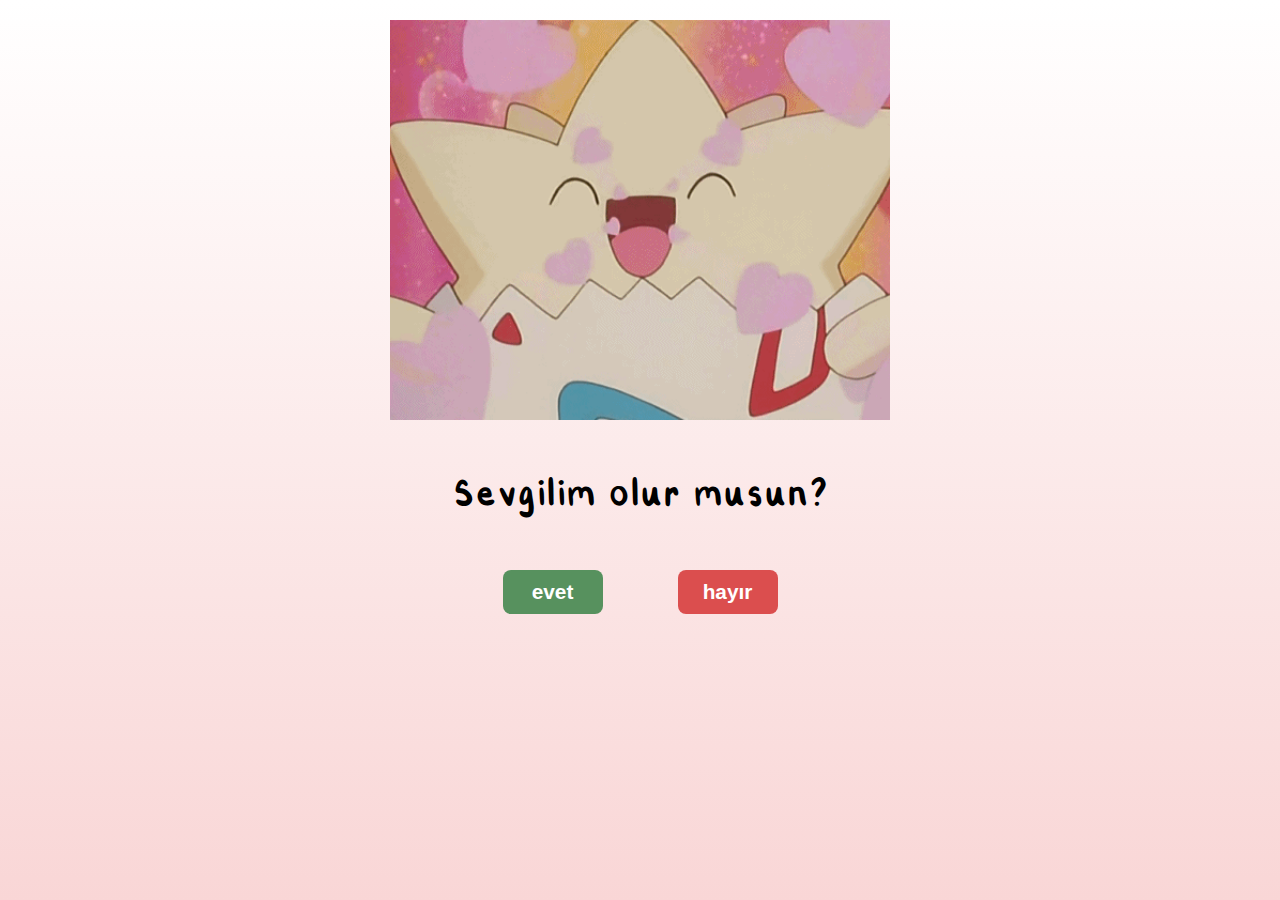
<file: index.html>
<!DOCTYPE html>
<html lang="en">
  <head>
    <meta charset="UTF-8" />
    <meta name="viewport" content="width=device-width, initial-scale=1.0" />
    <title>sevgilim olur musun?</title>
    <link rel="stylesheet" href="styles.css" />
  </head>
  <body>
    <div class="container">
      <!-- Gif -->
      <img
        src="assets/images/togepi-love.gif"
        id="togepi-gif"
        alt="a cute picture of togepi"
      />
      <!-- Question -->
      <h1 id="message">Sevgilim olur musun?</h1>
    </div>
    <!-- Buttons -->
    <div class="btn-container">
      <button id="yes-btn" onclick="window.location.href='yay.html'">
        evet
      </button>
      <button id="no-btn">hayır</button>
    </div>
    <script src="script.js"></script>
  </body>
</html>
</file>
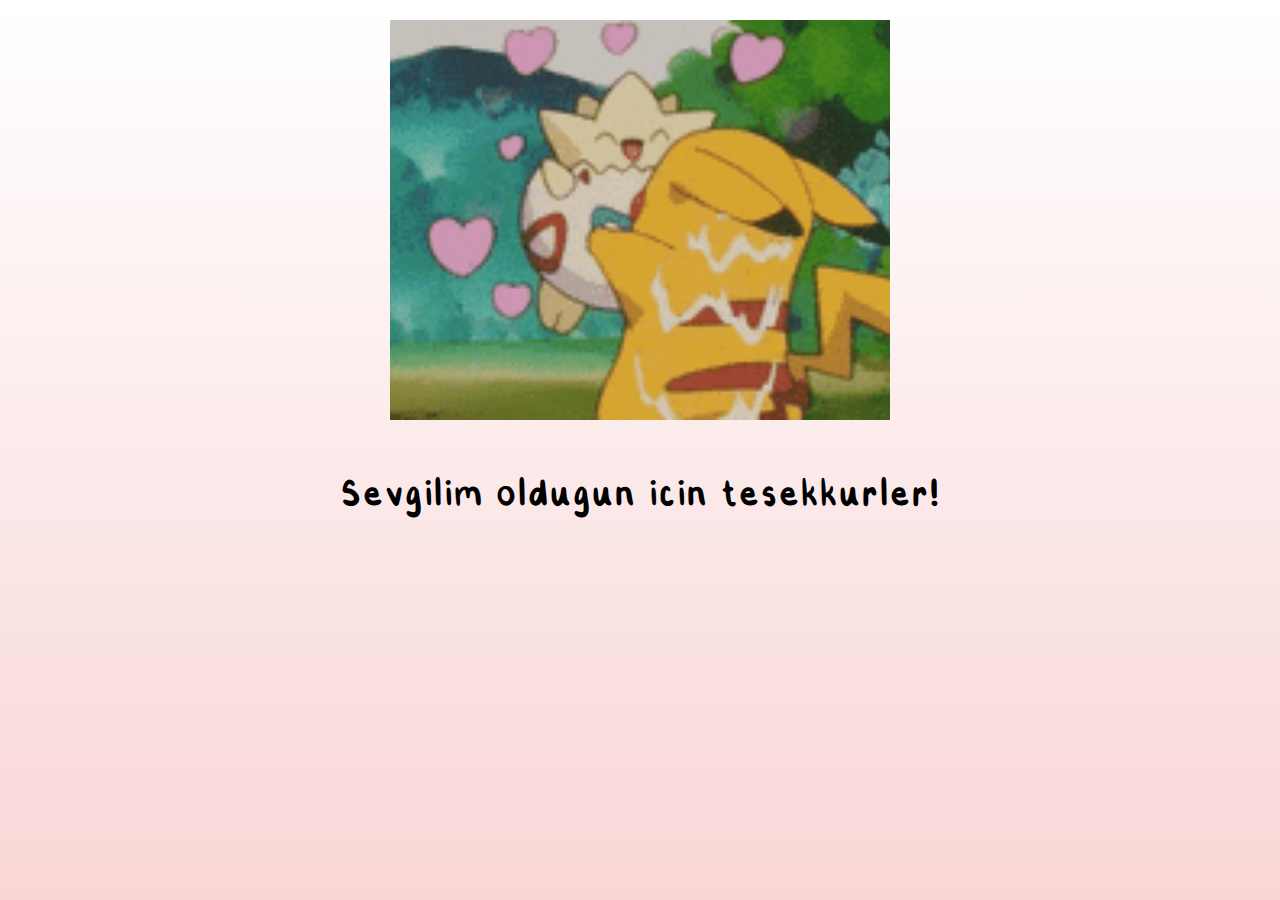
<file: yay.html>
<!DOCTYPE html>
<html lang="en">
  <head>
    <meta charset="UTF-8" />
    <meta name="viewport" content="width=device-width, initial-scale=1.0" />
    <title>sevgilim olduğun için teşekkürler!</title>
    <link rel="stylesheet" href="styles.css" />
  </head>
  <body>
    <div class="container">
      <!-- Gif -->
      <img
        src="assets/images/togepi-and-pikachu.gif"
        id="togepi-gif"
        alt="a cute picture of togepi"
      />
      <!-- Question -->
      <h1 id="message">Sevgilim oldugun icin tesekkurler!</h1>
    </div>
  </body>
</html>
</file>
<file: styles.css>
:root {
  --gap-scale-factor: 250;
}

html,
body {
  height: 100%;
  margin: 0;
  padding: 0;
  overflow: hidden;
}

body {
  display: flex;
  flex-direction: column;
  justify-content: flex-start;
  text-align: center;
  margin: 0;
  padding: 0px 0;
  background: linear-gradient(#ffffff, #f9d6d6);
  font-family: "Steph", sans-serif;
}

@font-face {
  font-family: "Steph";
  src: url("assets/fonts/steph-font.ttf");
  font-weight: normal;
}

@font-face {
  font-family: "Steph";
  src: url("assets/fonts/steph-font-bold.ttf");
  font-weight: bold;
}

.container {
  max-width: 100%;
  margin: 20px auto 0 auto;
}

#togepi-gif {
  width: 500px;
  height: 400px;
  object-fit: cover;
}

h1 {
  font-size: 3rem;
  margin: 50px auto;
}

.btn-container {
  display: flex;
  justify-content: center;
  gap: 75px;
}

button {
  border-radius: 8px;
  min-width: 100px;
  max-width: 550px;
  border: none;
  cursor: pointer;
  padding: 10px 15px;
  white-space: nowrap;
  font-size: 1.3rem;
  font-weight: 600;
  transition: transform 0.1s ease;
}

button:hover {
  scale: 1.05;
}

#yes-btn {
  transform-origin: center top;
  color: white;
  background-color: #57915e;
}

#no-btn {
  color: white;
  background-color: #db4e4e;
}

@media (max-width: 1150px) {
  :root {
    --gap-scale-factor: 200;
  }

  body {
    padding-top: 70px;
  }
  .container {
    max-width: 100%;
    margin: 0;
  }

  #togepi-gif {
    width: 380px;
    height: 304px;
    object-fit: cover;
  }

  h1 {
    font-size: 2rem;
    margin: 50px auto;
  }

  .btn-container {
    display: flex;
    justify-content: center;
    gap: 20px;
  }

  button {
    border-radius: 8px;
    min-width: 100px;
    max-width: 400px;
    border: none;
    cursor: pointer;
    padding: 10px 12px;
    white-space: nowrap;
    font-size: 1rem;
    font-weight: 600;
    transition: transform 0.1s ease;
  }
}

@media (max-width: 600px) {
  :root {
    --gap-scale-factor: 50;
  }
  body {
    padding-top: 100px;
  }
  .container {
    max-width: 100%;
    margin: 0;
  }

  #togepi-gif {
    width: 300px;
    height: 240px;
    object-fit: cover;
  }

  h1 {
    font-size: 1.4rem;
    margin: 32px auto;
  }

  .btn-container {
    display: flex;
    justify-content: center;
    gap: 10px;
  }

  button {
    border-radius: 8px;
    min-width: 60px;
    max-width: 175px;
    border: none;
    cursor: pointer;
    padding: 10px 12px;
    white-space: nowrap;
    font-size: 0.8rem;
    font-weight: 600;
    transition: transform 0.1s ease;
  }
}
</file>
